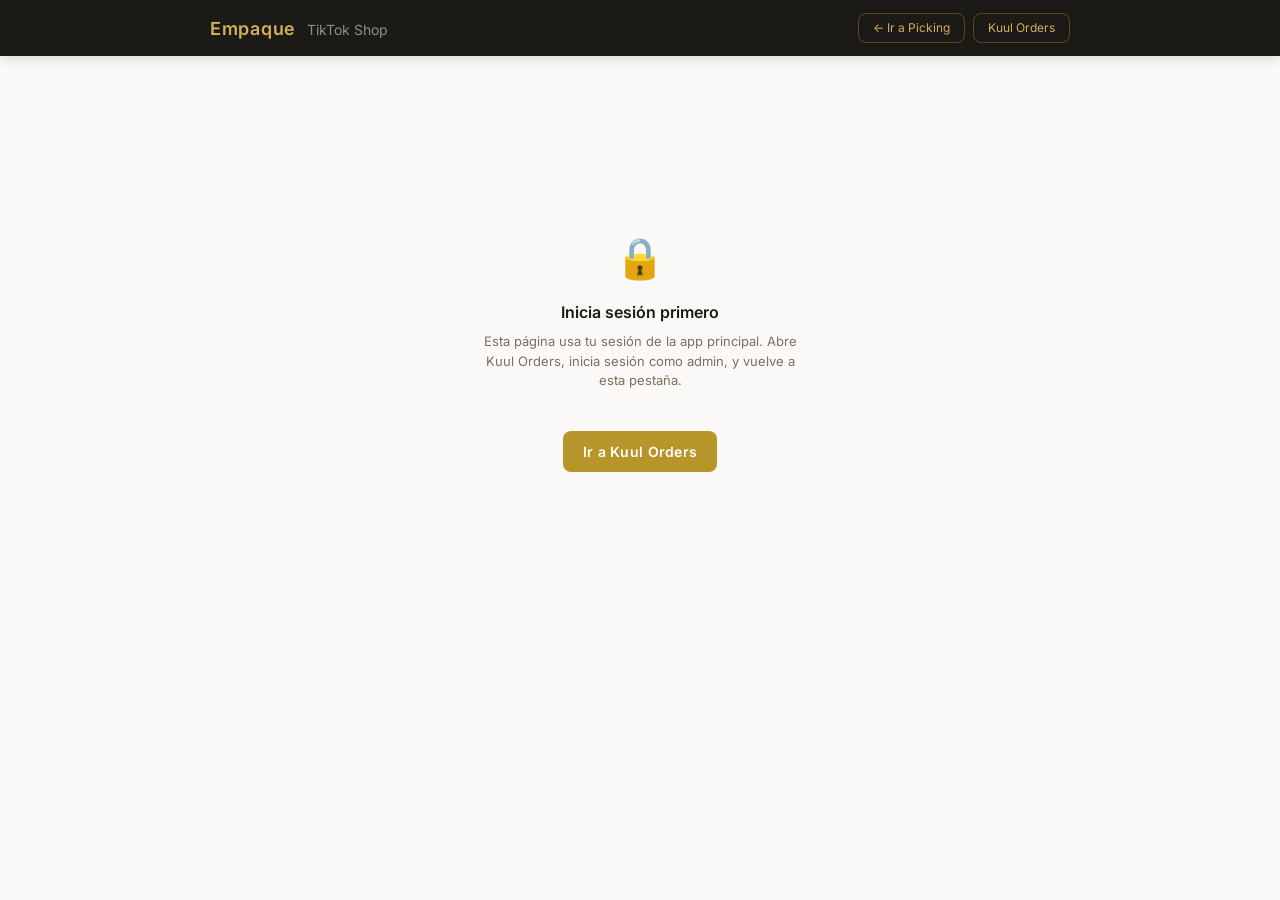
<file: packing.html>
<!DOCTYPE html>
<html lang="es">
<head>
  <meta charset="UTF-8">
  <meta name="viewport" content="width=device-width, initial-scale=1.0, maximum-scale=1.0, user-scalable=no">
  <title>Empaque TikTok Shop — Kuul Orders</title>
  <link rel="stylesheet" href="style.css">
  <link rel="stylesheet" href="packing.css">
</head>
<body>

  <header class="header">
    <div class="header-inner">
      <div class="logo">
        <div class="logo-text">Empaque <span>TikTok Shop</span></div>
      </div>
      <div style="display:flex; gap:8px;">
        <a href="picking.html" class="logout-btn" style="text-decoration:none; display:inline-block;">← Ir a Picking</a>
        <a href="index.html" class="logout-btn" style="text-decoration:none; display:inline-block;">Kuul Orders</a>
      </div>
    </div>
  </header>

  <main class="pk-main">

    <!-- Shown when there's no sb_token in localStorage yet -->
    <div id="pk-auth-gate" class="pk-gate" style="display:none;">
      <div class="pk-gate-box">
        <div style="font-size:40px; margin-bottom:12px;">🔒</div>
        <div style="font-size:16px; font-weight:600; margin-bottom:8px;">Inicia sesión primero</div>
        <div style="font-size:13px; color:var(--text-muted); margin-bottom:16px;">Esta página usa tu sesión de la app principal. Abre Kuul Orders, inicia sesión como admin, y vuelve a esta pestaña.</div>
        <a href="index.html" class="submit-btn" style="display:inline-block; width:auto; text-decoration:none; padding:10px 20px;">Ir a Kuul Orders</a>
      </div>
    </div>

    <!-- Main packing app, shown once logged in -->
    <div id="pk-app" style="display:none;">

      <div class="pk-scan-row">
        <span class="pk-scan-icon">📷</span>
        <input type="text" id="pk-scan-input" placeholder="Escanea el código de la hoja de packing slip..." autocomplete="off" autocapitalize="off" autocorrect="off" spellcheck="false">
      </div>

      <div id="pk-last-action"></div>

      <div class="pk-card">
        <div style="display:flex; justify-content:space-between; align-items:center; margin-bottom:10px;">
          <div class="section-label" style="margin:0;">Pendientes de empacar</div>
          <button class="clear-btn" onclick="loadQueue()">🔄 Actualizar</button>
        </div>
        <div id="pk-queue-list">
          <div class="empty-state"><div class="empty-icon">⏳</div>Cargando...</div>
        </div>
      </div>

    </div>
  </main>

  <div class="toast" id="toast"></div>

  <script src="packing.js"></script>
</body>
</html>
</file>
<file: style.css>
@import url('https://fonts.googleapis.com/css2?family=Inter:wght@300;400;500;600;700&display=swap');

*, *::before, *::after { box-sizing: border-box; margin: 0; padding: 0; }

:root {
  --gold: #b8952a;
  --gold-light: #d4af5a;
  --gold-pale: #f5edda;
  --gold-border: #e8d5a3;
  --bg: #faf9f7;
  --surface: #ffffff;
  --surface-2: #f7f5f1;
  --border: #ede9e0;
  --border-strong: #d8d0bc;
  --text: #1c1a16;
  --text-muted: #7a7060;
  --text-faint: #b0a898;
  --success: #166534;
  --success-bg: #dcfce7;
  --warning: #92400e;
  --warning-bg: #fef3c7;
  --info: #1e3a8a;
  --info-bg: #dbeafe;
  --danger: #991b1b;
  --danger-bg: #fee2e2;
  --radius: 8px;
  --radius-lg: 14px;
  --radius-xl: 20px;
  --font-display: 'Inter', -apple-system, sans-serif;
  --font-sans: 'Inter', -apple-system, sans-serif;
  --shadow-sm: 0 1px 3px rgba(0,0,0,0.06);
  --shadow-md: 0 4px 12px rgba(0,0,0,0.08);
  --shadow-lg: 0 8px 24px rgba(0,0,0,0.10);
}

body { font-family: var(--font-sans); background: var(--bg); color: var(--text); font-size: 15px; line-height: 1.5; min-height: 100vh; -webkit-font-smoothing: antialiased; }

.header { background: var(--text); position: sticky; top: 0; z-index: 10; box-shadow: 0 2px 12px rgba(0,0,0,0.15); }
.header-inner { max-width: 900px; margin: 0 auto; padding: 0 20px; height: 56px; display: flex; justify-content: space-between; align-items: center; }
.logo { display: flex; align-items: center; gap: 10px; }
.logo-icon { width: 32px; height: 32px; border-radius: 50%; background: #000; overflow: hidden; flex-shrink: 0; border: 1px solid var(--gold); }
.logo-icon img { width: 100%; height: 100%; object-fit: cover; }
.logo-text { font-family: var(--font-display); font-size: 18px; font-weight: 600; color: var(--gold-light); letter-spacing: 0.04em; }
.logo-text span { color: rgba(255,255,255,0.5); font-weight: 400; font-size: 14px; margin-left: 6px; font-family: var(--font-sans); letter-spacing: 0; }
.logout-btn { font-size: 12px; padding: 5px 14px; border: 1px solid rgba(184,149,42,0.4); border-radius: var(--radius); background: none; color: var(--gold-light); cursor: pointer; font-family: var(--font-sans); transition: all 0.15s; }
.logout-btn:hover { background: rgba(184,149,42,0.15); border-color: var(--gold-light); }

.main { max-width: 900px; margin: 0 auto; padding: 28px 20px 60px; }

.tabs-wrap { position: relative; margin-bottom: 28px; }
.tabs { display: flex; border-bottom: 1px solid var(--border); overflow-x: auto; scrollbar-width: none; -webkit-overflow-scrolling: touch; cursor: grab; }
.tabs:active { cursor: grabbing; }
.tabs::-webkit-scrollbar { display: none; }
/* Fades at the scrollable edges of the tab bar hint that there are more
   tabs off-screen; toggled by updateTabsFade() based on scroll position. */
.tabs-fade { position: absolute; top: 0; bottom: 1px; width: 28px; pointer-events: none; opacity: 0; transition: opacity 0.15s; }
.tabs-fade-left { left: 0; background: linear-gradient(to right, var(--bg), transparent); }
.tabs-fade-right { right: 0; background: linear-gradient(to left, var(--bg), transparent); }
.tab { padding: 10px 16px; font-size: 13px; cursor: pointer; border: none; background: none; color: var(--text-muted); border-bottom: 2px solid transparent; font-family: var(--font-sans); transition: color 0.15s; white-space: nowrap; }
.tab:hover { color: var(--text); }
.tab.active { color: var(--gold); border-bottom-color: var(--gold); font-weight: 500; }
.badge-count { background: var(--danger-bg); color: var(--danger); border-radius: 99px; font-size: 11px; padding: 1px 7px; margin-left: 5px; font-weight: 600; }

.section { display: none; }
.section.active { display: block; }

.section-label { font-size: 10px; font-weight: 600; text-transform: uppercase; letter-spacing: 0.12em; color: var(--gold); margin: 24px 0 10px; }
.field-group { margin-bottom: 14px; }
.row2 { display: grid; grid-template-columns: 1fr 1fr; gap: 12px; }

label { display: block; font-size: 12px; color: var(--text-muted); margin-bottom: 5px; }
.optional { color: var(--text-faint); }

input[type=text], input[type=tel], input[type=email], input[type=number], input[type=password], select, textarea { width: 100%; padding: 9px 12px; border: 1px solid var(--border); border-radius: var(--radius); font-size: 14px; font-family: var(--font-sans); background: var(--surface); color: var(--text); transition: border-color 0.15s, box-shadow 0.15s; appearance: none; }
input:focus, select:focus, textarea:focus { outline: none; border-color: var(--gold); box-shadow: 0 0 0 3px rgba(184,149,42,0.12); }
textarea { resize: none; }
select { background-image: url("data:image/svg+xml,%3Csvg xmlns='http://www.w3.org/2000/svg' width='12' height='12' viewBox='0 0 12 12'%3E%3Cpath fill='%237a7060' d='M6 8L1 3h10z'/%3E%3C/svg%3E"); background-repeat: no-repeat; background-position: right 10px center; padding-right: 28px; }
.permit-note { font-size: 12px; margin-top: 4px; }

.order-card { background: var(--surface); border: 1px solid var(--border); border-radius: var(--radius-lg); padding: 16px 18px; margin-bottom: 12px; box-shadow: var(--shadow-sm); transition: box-shadow 0.15s; }
.order-card:hover { box-shadow: var(--shadow-md); }
.order-header { display: flex; justify-content: space-between; align-items: flex-start; margin-bottom: 8px; gap: 12px; }
.order-name { font-weight: 600; font-size: 15px; }
.order-business { font-size: 13px; color: var(--text-muted); margin-top: 1px; }
.order-meta { font-size: 12px; color: var(--text-muted); margin-bottom: 3px; }
.warn { color: var(--warning); }

.status-select { width: auto; font-size: 12px; padding: 4px 24px 4px 10px; border-radius: 99px; font-weight: 600; cursor: pointer; flex-shrink: 0; }
.badge-nueva { background: var(--info-bg); color: var(--info); border-color: var(--info-bg); }
.badge-proceso { background: var(--warning-bg); color: var(--warning); border-color: var(--warning-bg); }
.badge-lista { background: var(--success-bg); color: var(--success); border-color: var(--success-bg); }
.badge-entregada { background: #f3f4f6; color: #6b7280; border-color: #f3f4f6; }
.badge-cancelada { background: #fef2f2; color: #dc2626; border-color: #fecaca; }
.badge-test { background: #fef3c7; color: #d97706; border-color: #fde68a; }
.test-mode-banner { background: #fef3c7; border: 2px dashed #d97706; border-radius: var(--radius); padding: 8px 16px; display: flex; align-items: center; gap: 10px; font-size: 13px; font-weight: 600; color: #92400e; margin-bottom: 12px; }

.order-products { border-top: 1px solid var(--border); padding-top: 10px; margin-top: 10px; }
.order-product-line { display: flex; justify-content: space-between; font-size: 13px; padding: 2px 0; }
.order-subtotals { border-top: 1px solid var(--border); margin-top: 8px; padding-top: 8px; }
.order-summary-line { display: flex; justify-content: space-between; font-size: 12px; color: var(--text-muted); padding: 2px 0; }
.order-total-line { display: flex; justify-content: space-between; font-weight: 600; font-size: 14px; margin-top: 6px; padding-top: 6px; border-top: 1px solid var(--border); }

.submit-btn { width: 100%; margin-top: 24px; padding: 13px; font-size: 14px; font-weight: 600; font-family: var(--font-sans); background: var(--gold); color: #fff; border: none; border-radius: var(--radius); cursor: pointer; transition: all 0.15s; letter-spacing: 0.02em; }
.submit-btn:hover { background: var(--gold-light); }
.submit-btn:active { background: #9a7c22; }
.submit-btn:disabled { opacity: 0.45; cursor: not-allowed; }

.cancel-btn { width: 100%; margin-top: 10px; padding: 10px; font-size: 14px; font-family: var(--font-sans); background: none; color: var(--text-muted); border: 1px solid var(--border); border-radius: var(--radius); cursor: pointer; transition: all 0.15s; }
.cancel-btn:hover { background: var(--surface-2); }

.add-product-btn { font-size: 13px; padding: 7px 14px; border: 1px dashed var(--gold-border); border-radius: var(--radius); background: none; color: var(--gold); cursor: pointer; font-family: var(--font-sans); transition: all 0.15s; margin-top: 4px; }
.add-product-btn:hover { border-style: solid; background: var(--gold-pale); }
.scan-btn { border-style: solid; }

.clear-btn { font-size: 12px; padding: 6px 12px; border: 1px solid var(--border); border-radius: var(--radius); background: none; color: var(--text-muted); cursor: pointer; font-family: var(--font-sans); transition: all 0.15s; }
.clear-btn:hover { border-color: var(--danger); color: var(--danger); background: var(--danger-bg); }

.contact-btn { font-size: 12px; padding: 4px 10px; border-radius: var(--radius); border: 1px solid var(--border); text-decoration: none; font-weight: 500; transition: all 0.15s; white-space: nowrap; font-family: var(--font-sans); cursor: pointer; background: none; color: var(--text-muted); }
.contact-btn:hover { border-color: var(--text); color: var(--text); }
.wa-btn { color: #16a34a; border-color: #bbf7d0; background: #f0fdf4; }
.wa-btn:hover { background: #16a34a; color: #fff; border-color: #16a34a; }
.email-btn { color: var(--info); border-color: var(--info-bg); background: var(--info-bg); }
.email-btn:hover { background: var(--info); color: #fff; }
.call-btn { color: var(--warning); border-color: #fde68a; background: var(--warning-bg); }
.call-btn:hover { background: var(--warning); color: #fff; }

.followup-alert { display: flex; align-items: center; justify-content: space-between; gap: 10px; flex-wrap: wrap; background: var(--warning-bg); border: 1px solid #fde68a; border-radius: 6px; padding: 8px 12px; margin-bottom: 6px; font-size: 12px; color: var(--warning); }

.toggle-row { display: flex; align-items: center; gap: 10px; margin-bottom: 10px; }
.toggle-row label { margin: 0; font-size: 14px; color: var(--text); cursor: pointer; }
.toggle-row input[type=checkbox] { width: 16px; height: 16px; cursor: pointer; accent-color: var(--gold); }
.tax-input-row { display: flex; align-items: center; gap: 8px; }
.tax-input-row input { width: 80px !important; }
.tax-pct-label { font-size: 13px; color: var(--text-muted); }

.summary-table { border-top: 1px solid var(--border); padding-top: 14px; margin-top: 16px; }
.summary-row { display: flex; justify-content: space-between; font-size: 14px; color: var(--text-muted); padding: 3px 0; }
.summary-row.total { font-size: 20px; font-weight: 600; color: var(--gold); border-top: 1px solid var(--gold-border); margin-top: 8px; padding-top: 10px; font-family: var(--font-display); }

.product-row { display: flex; flex-direction: column; gap: 8px; margin-bottom: 10px; background: var(--surface-2); border: 1px solid var(--border); border-radius: var(--radius); padding: 10px 12px; }
.product-row-top { display: flex; justify-content: space-between; align-items: flex-start; gap: 8px; }
.product-row-bottom { display: flex; align-items: center; gap: 10px; }
.product-row input[type=number] { text-align: center; padding: 6px 10px; background: var(--surface); border: 1px solid var(--border); border-radius: var(--radius); font-size: 15px; font-weight: 600; width: 64px; }
.product-line-label { font-size: 13px; color: var(--text); font-weight: 500; line-height: 1.4; }
.product-line-price { font-size: 14px; font-weight: 700; color: var(--gold); font-family: var(--font-display); white-space: nowrap; }

.line-adjust-btn { height: 34px; border: 1px solid var(--border); border-radius: var(--radius); background: none; cursor: pointer; font-size: 12px; font-family: var(--font-sans); white-space: nowrap; padding: 0 8px; color: var(--text-muted); transition: all 0.15s; }
.line-adjust-btn:hover { border-color: var(--gold); color: var(--gold); }
.line-adjust-btn.active { border-color: #16a34a; background: #f0fdf4; color: #16a34a; font-weight: 600; }
.product-line-adjust { display: flex; gap: 16px; flex-wrap: wrap; margin-top: 2px; padding-top: 8px; border-top: 1px dashed var(--border); }
.product-line-adjust label { display: flex; align-items: center; gap: 6px; font-size: 12px; color: var(--text-muted); margin: 0; }
.product-line-adjust input[type=number] { width: 52px !important; padding: 5px 6px !important; font-size: 13px !important; }
.product-line-free { font-size: 11px; font-weight: 700; color: #16a34a; background: #f0fdf4; border: 1px solid #bbf7d0; padding: 2px 8px; border-radius: 99px; }
.remove-btn { background: none; border: 1px solid var(--border); border-radius: var(--radius); cursor: pointer; color: var(--text-faint); font-size: 16px; width: 36px; height: 34px; display: flex; align-items: center; justify-content: center; transition: all 0.15s; }
.remove-btn:hover { border-color: var(--danger); color: var(--danger); background: var(--danger-bg); }

.stepped-selector { background: var(--gold-pale); border: 1px solid var(--gold-border); border-radius: var(--radius-lg); padding: 16px; display: flex; flex-direction: column; max-height: 65vh; overflow: hidden; }
.stepped-selector .step-row { flex-shrink: 0; }
.stepped-selector #step-variation { flex-shrink: 1; overflow-y: auto; overflow-x: hidden; min-height: 0; }
.step-row { margin-bottom: 16px; }
.step-row:last-child { margin-bottom: 0; }
.step-label { font-size: 10px; font-weight: 600; text-transform: uppercase; letter-spacing: 0.1em; color: var(--gold); margin-bottom: 10px; }
.step-options { display: flex; flex-wrap: nowrap; gap: 8px; overflow-x: auto; scroll-snap-type: x mandatory; -webkit-overflow-scrolling: touch; padding-bottom: 6px; scrollbar-width: none; }
.step-options::-webkit-scrollbar { display: none; }
.step-options .step-chip, .step-options .brand-chip { scroll-snap-align: start; flex-shrink: 0; }
.step-chip { padding: 7px 14px; border: 1px solid var(--gold-border); border-radius: 99px; background: var(--surface); color: var(--text-muted); font-size: 13px; font-family: var(--font-sans); cursor: pointer; transition: all 0.15s; }
.step-chip:hover { border-color: var(--gold); color: var(--gold); }
.step-chip.active { background: var(--gold); color: #fff; border-color: var(--gold); }

.variations-grid { display: flex; flex-direction: column; gap: 6px; width: 100%; box-sizing: border-box; }
.variation-chip { display: flex; align-items: center; gap: 10px; padding: 8px 12px; border: 1px solid var(--border); border-radius: var(--radius); background: var(--surface); cursor: pointer; font-family: var(--font-sans); text-align: left; transition: all 0.15s; width: 100%; min-width: 0; box-sizing: border-box; }
.variation-chip:hover { border-color: var(--gold); background: var(--gold-pale); }
.variation-chip.active { border-color: var(--gold); background: var(--gold); color: #fff; }
.variation-code { font-size: 12px; font-weight: 600; min-width: 40px; color: var(--text-muted); }
.variation-chip.active .variation-code { color: rgba(255,255,255,0.7); }
.variation-name { font-size: 13px; flex: 1; }
.variation-price { font-size: 12px; color: var(--text-muted); }
.variation-chip.active .variation-price { color: rgba(255,255,255,0.7); }

.qty-step { background: var(--surface); border: 1px solid var(--gold-border); border-radius: var(--radius); padding: 12px 16px; }
.qty-selector { display: flex; align-items: center; gap: 12px; flex-wrap: wrap; }
.qty-btn { width: 36px; height: 36px; border: 1px solid var(--border); border-radius: var(--radius); background: none; font-size: 20px; cursor: pointer; font-family: var(--font-sans); color: var(--text); display: flex; align-items: center; justify-content: center; transition: all 0.15s; }
.qty-btn:hover { background: var(--gold-pale); border-color: var(--gold); color: var(--gold); }
#qty-display { font-size: 22px; font-weight: 600; min-width: 32px; text-align: center; font-family: var(--font-display); }
.qty-confirm-btn { margin-left: auto; padding: 8px 16px; background: var(--gold); color: #fff; border: none; border-radius: var(--radius); font-size: 13px; font-weight: 600; font-family: var(--font-sans); cursor: pointer; transition: all 0.15s; }
.qty-confirm-btn:hover { background: var(--gold-light); }

.admin-bar { display: flex; justify-content: space-between; align-items: center; margin-bottom: 16px; }
.order-count { font-size: 13px; color: var(--text-muted); }

.day-summary { display: flex; gap: 12px; background: linear-gradient(135deg, var(--text) 0%, #2d2820 100%); border-radius: var(--radius-lg); padding: 18px 22px; margin-bottom: 20px; flex-wrap: wrap; box-shadow: var(--shadow-md); }
.summary-stat { flex: 1; min-width: 70px; text-align: center; }
.stat-value { font-size: 24px; font-weight: 600; color: var(--gold-light); font-family: var(--font-display); }
.stat-label { font-size: 10px; color: rgba(255,255,255,0.5); margin-top: 2px; text-transform: uppercase; letter-spacing: 0.08em; }

.filter-bar { display: flex; gap: 8px; margin-bottom: 16px; flex-wrap: wrap; }
.filter-chip { padding: 6px 14px; border: 1px solid var(--border); border-radius: 99px; background: none; color: var(--text-muted); font-size: 12px; font-family: var(--font-sans); cursor: pointer; transition: all 0.15s; }
.filter-chip:hover { border-color: var(--gold); color: var(--gold); }
.filter-chip.active { background: var(--gold); color: #fff; border-color: var(--gold); font-weight: 500; }

.empty-state { text-align: center; padding: 60px 20px; color: var(--text-faint); font-size: 14px; }
.empty-icon { font-size: 40px; margin-bottom: 12px; }

.modal-overlay { position: fixed; inset: 0; background: rgba(28,26,22,0.5); display: flex; align-items: center; justify-content: center; z-index: 50; padding: 20px; backdrop-filter: blur(2px); }
.modal { background: var(--surface); border-radius: var(--radius-xl); padding: 28px 24px; width: 100%; max-width: 360px; border: 1px solid var(--border); box-shadow: var(--shadow-lg); }
.modal-title { font-family: var(--font-display); font-size: 20px; font-weight: 600; margin-bottom: 20px; color: var(--text); letter-spacing: 0.01em; }
.login-error { font-size: 13px; color: var(--danger); margin-bottom: 8px; min-height: 18px; }

.suggestions-dropdown { position: absolute; top: 100%; left: 0; right: 0; background: var(--surface); border: 1px solid var(--gold-border); border-radius: var(--radius); box-shadow: var(--shadow-md); z-index: 20; max-height: 220px; overflow-y: auto; }
.suggestion-item { padding: 10px 14px; cursor: pointer; border-bottom: 1px solid var(--border); transition: background 0.1s; }
.suggestion-item:last-child { border-bottom: none; }
.suggestion-item:hover { background: var(--gold-pale); }
.suggestion-name { font-size: 14px; font-weight: 500; color: var(--text); }
.suggestion-detail { font-size: 12px; color: var(--text-muted); margin-top: 1px; }

.level-badge { font-size: 12px; padding: 3px 12px; border-radius: 99px; font-weight: 600; }
.status-badge { font-size: 11px; padding: 3px 10px; border-radius: 99px; font-weight: 600; }

.picking-item { display: flex; align-items: center; gap: 14px; padding: 12px 14px; border: 1px solid var(--border); border-radius: var(--radius); margin-bottom: 8px; cursor: pointer; transition: all 0.15s; user-select: none; }
.picking-item:hover { background: var(--surface-2); }
.picking-item.picked { background: #f0fdf4; border-color: #bbf7d0; }
.picking-checkbox { width: 28px; height: 28px; border: 2px solid var(--border); border-radius: 6px; display: flex; align-items: center; justify-content: center; font-size: 16px; font-weight: 700; flex-shrink: 0; transition: all 0.15s; }
.picking-checkbox.checked { background: #16a34a; border-color: #16a34a; color: #fff; }
.picking-info { flex: 1; }
.picking-product { font-size: 14px; font-weight: 500; }
.picking-item.picked .picking-product { text-decoration: line-through; color: var(--text-muted); }
.picking-qty { font-size: 12px; color: var(--text-muted); margin-top: 2px; }

.pos-wrap { display: grid; grid-template-columns: 1fr 300px; height: calc(100vh - 148px); min-height: 500px; border: 1px solid var(--border); border-radius: var(--radius-lg); overflow: hidden; box-shadow: var(--shadow-md); }
.pos-left { display: flex; flex-direction: column; border-right: 1px solid var(--border); overflow: hidden; background: var(--surface); min-width: 0; }
.pos-search-bar { display: flex; gap: 8px; padding: 12px; border-bottom: 1px solid var(--border); }
.pos-brand-chips .brand-chip { flex-shrink: 0; }
.pos-category-chips { display: flex; gap: 6px; padding: 6px 12px; border-bottom: 1px solid var(--border); flex-wrap: wrap; background: var(--gold-pale); }
.pos-products { flex: 1; overflow-y: auto; padding: 10px 12px; display: grid; grid-template-columns: repeat(auto-fill, minmax(120px, 1fr)); gap: 8px; align-content: start; background: var(--bg); }
.pos-product-card { border: 1px solid var(--border); border-radius: var(--radius); padding: 10px; cursor: pointer; transition: all 0.12s; background: var(--surface); position: relative; user-select: none; box-shadow: var(--shadow-sm); }
.pos-product-card:hover { border-color: var(--gold); box-shadow: var(--shadow-md); transform: translateY(-1px); }
.pos-product-card.in-cart { border-color: var(--gold); background: var(--gold-pale); }
.pos-in-cart-badge { position: absolute; top: -7px; right: -7px; background: var(--gold); color: #fff; border-radius: 99px; font-size: 11px; font-weight: 700; width: 20px; height: 20px; display: flex; align-items: center; justify-content: center; }
.pos-product-code { font-size: 11px; color: var(--text-faint); margin-bottom: 2px; }
.pos-product-name { font-size: 12px; color: var(--text); font-weight: 500; margin-bottom: 4px; line-height: 1.3; }
.pos-product-price { font-size: 12px; color: var(--gold); font-weight: 600; }

.pos-right { display: flex; flex-direction: column; background: var(--surface-2); overflow: hidden; }
.pos-cart-header { padding: 12px 14px; border-bottom: 1px solid var(--border); font-size: 13px; font-weight: 600; display: flex; justify-content: space-between; background: var(--surface); }
.pos-cart-items { flex: 1; overflow-y: auto; padding: 8px 10px; }
.pos-empty-cart { height: 100%; display: flex; flex-direction: column; align-items: center; justify-content: center; gap: 8px; color: var(--text-faint); font-size: 13px; }
.pos-cart-item { display: flex; flex-direction: column; padding: 10px 0; border-bottom: 1px solid var(--border); gap: 6px; }
.pos-cart-item:last-child { border-bottom: none; }
.pos-cart-info { width: 100%; }
.pos-cart-name { font-size: 13px; color: var(--text); font-weight: 600; white-space: normal; line-height: 1.4; }
.pos-cart-price { font-size: 11px; color: var(--text-muted); margin-top: 2px; }
.pos-cart-bottom { display: flex; align-items: center; justify-content: space-between; gap: 8px; }
.pos-cart-qty { display: flex; align-items: center; gap: 4px; }
.pos-cart-total { font-size: 13px; font-weight: 700; color: var(--gold); font-family: var(--font-display); }
.pos-cart-remove { font-size: 18px; cursor: pointer; color: var(--text-faint); padding: 2px 6px; flex-shrink: 0; }
.pos-cart-remove:hover { color: var(--danger); }
.pos-cart-footer { padding: 10px 12px; border-top: 1px solid var(--border); background: var(--surface); }
.pos-totals { margin-bottom: 8px; }
.pos-total-row { display: flex; justify-content: space-between; font-size: 12px; color: var(--text-muted); padding: 2px 0; }
.pos-total-big { display: flex; justify-content: space-between; font-size: 20px; font-weight: 600; color: var(--gold); padding: 8px 0; border-top: 1px solid var(--gold-border); margin-top: 4px; font-family: var(--font-display); }
.cobrar-btn { width: 100%; padding: 11px; background: var(--gold); color: #fff; border: none; border-radius: var(--radius); font-size: 14px; font-weight: 600; cursor: pointer; font-family: var(--font-sans); transition: all 0.15s; }
.cobrar-btn:hover { background: var(--gold-light); }
.cobrar-btn:disabled { opacity: 0.4; cursor: not-allowed; }

.toast { position: fixed; bottom: 24px; left: 50%; transform: translateX(-50%); background: var(--text); color: #fff; padding: 10px 20px; border-radius: var(--radius); font-size: 13px; opacity: 0; transition: opacity 0.25s; pointer-events: none; z-index: 100; white-space: nowrap; border-left: 3px solid var(--gold); box-shadow: var(--shadow-md); }
.toast.show { opacity: 1; }

@media (max-width: 600px) {
  .row2 { grid-template-columns: 1fr; }
  .product-row { padding: 8px 10px; }
  .pos-wrap { grid-template-columns: 1fr; height: auto; }
  .pos-left { height: 55vh; }
  .pos-right { height: 45vh; }
  .stats-charts-grid { grid-template-columns: 1fr; }
}

/* POS MOBILE FAB */
.pos-cart-fab {
  display: none;
  position: fixed;
  bottom: 24px;
  right: 20px;
  background: var(--gold);
  color: #fff;
  border: none;
  border-radius: 99px;
  padding: 12px 20px;
  font-size: 14px;
  font-weight: 600;
  font-family: var(--font-sans);
  cursor: pointer;
  box-shadow: 0 4px 16px rgba(184,149,42,0.4);
  z-index: 30;
  align-items: center;
  gap: 6px;
  transition: all 0.15s;
}
.pos-cart-fab:hover { background: var(--gold-light); }

@media (max-width: 700px) {
  .pos-wrap {
    grid-template-columns: 1fr;
    height: auto;
    min-height: 0;
    border: none;
    box-shadow: none;
  }
  .pos-left {
    height: calc(100vh - 180px);
    min-height: 400px;
    border-right: none;
    border-radius: var(--radius-lg);
    border: 1px solid var(--border);
    box-shadow: var(--shadow-sm);
  }
  .pos-right {
    height: calc(100vh - 180px);
    min-height: 400px;
    border-radius: var(--radius-lg);
    border: 1px solid var(--border);
    box-shadow: var(--shadow-sm);
  }
}

/* BRAND CHIPS WITH LOGOS */
.brand-chip {
  display: flex;
  flex-direction: column;
  align-items: center;
  justify-content: center;
  padding: 10px 16px;
  border: 1px solid var(--gold-border);
  border-radius: var(--radius-lg);
  background: var(--surface);
  cursor: pointer;
  transition: all 0.15s;
  font-family: var(--font-sans);
  min-width: 100px;
  gap: 4px;
}
.brand-chip span {
  font-size: 11px;
  font-weight: 600;
  color: var(--text-muted);
  letter-spacing: 0.04em;
  text-transform: uppercase;
}
.brand-chip:hover { border-color: var(--gold); box-shadow: var(--shadow-sm); }
.brand-chip.active { border-color: var(--gold); background: var(--gold-pale); box-shadow: var(--shadow-sm); }
.brand-chip.active span { color: var(--gold); }

/* Guided order flow: progress steps, one next-step button, admin menu */
.order-stepper { display: grid; grid-template-columns: repeat(4, 1fr); gap: 4px; margin-bottom: 12px; }
.order-step { display: flex; flex-direction: column; gap: 5px; min-width: 0; }
.order-step-bar { height: 5px; border-radius: 99px; background: var(--border); }
.order-step-name { font-size: 11px; color: var(--text-faint); white-space: nowrap; overflow: hidden; text-overflow: ellipsis; }
.order-step.done .order-step-bar { background: var(--success); }
.order-step.done .order-step-name { color: var(--success); }
.order-step.current .order-step-bar { background: var(--gold); }
.order-step.current .order-step-name { color: var(--text); font-weight: 600; }
.order-next-row { display: flex; gap: 6px; flex-wrap: wrap; align-items: center; margin-bottom: 8px; }
.order-next-btn { flex: 1 1 200px; padding: 10px 14px; background: var(--gold); color: #fff; border: none; border-radius: var(--radius); font-size: 14px; font-weight: 600; cursor: pointer; font-family: inherit; }
.order-next-btn:hover { background: #9a7c22; }
.order-status-pill { flex: 1 1 200px; padding: 9px 14px; border-radius: var(--radius); font-size: 13px; font-weight: 600; text-align: center; }
.order-status-pill.ok { background: var(--success-bg); color: var(--success); }
.order-status-pill.cancelled { background: var(--danger-bg); color: var(--danger); }
.order-small-btn { font-size: 12px; padding: 8px 10px; border: 1px solid var(--border); border-radius: var(--radius); background: none; cursor: pointer; color: var(--text-muted); font-family: inherit; }
.order-small-btn:hover { border-color: var(--border-strong); color: var(--text); }
.order-menu-wrap { position: relative; }
.order-menu { position: absolute; right: 0; top: calc(100% + 4px); background: var(--surface); border: 1px solid var(--border); border-radius: var(--radius); box-shadow: var(--shadow-lg); min-width: 230px; z-index: 15; padding: 4px; }
.order-menu-head { font-size: 10px; text-transform: uppercase; letter-spacing: 0.1em; color: var(--text-faint); padding: 6px 10px 4px; }
.order-menu button { display: block; width: 100%; text-align: left; background: none; border: none; padding: 8px 10px; border-radius: 6px; font-size: 13px; color: var(--text); cursor: pointer; font-family: inherit; }
.order-menu button:hover { background: var(--surface-2); }
.order-menu button.danger { color: var(--danger); }
.order-menu-empty { font-size: 12px; color: var(--text-faint); padding: 6px 10px 8px; }
.order-created[hidden], .order-menu[hidden] { display: none; }
.order-created { border: 1px solid #bbf7d0; background: #f0fdf4; border-radius: var(--radius-lg); padding: 16px 18px; margin-top: 16px; display: flex; flex-direction: column; gap: 12px; }
.order-created-head { display: flex; gap: 12px; align-items: flex-start; }
.order-created-icon { width: 34px; height: 34px; border-radius: 50%; background: var(--success); color: #fff; display: flex; align-items: center; justify-content: center; font-weight: 700; flex-shrink: 0; }
.order-created-title { font-size: 15px; font-weight: 600; color: var(--text); }
.order-created-sub { font-size: 13px; color: var(--success); margin-top: 2px; }
.order-created-actions { display: flex; gap: 8px; flex-wrap: wrap; }
.order-created-actions .order-next-btn { flex: 0 1 auto; }
@media (max-width: 480px) { .order-step-name { font-size: 10px; } }

/* Cancel a delivered order */
.cancel-order-modal { max-width: 400px; }
.cancel-order-text { font-size: 13px; color: var(--text-muted); line-height: 1.5; margin: 0 0 14px; }
.cancel-order-label { font-size: 12px; font-weight: 600; color: var(--text); margin-bottom: 8px; }
.cancel-order-option { display: flex; gap: 10px; align-items: flex-start; padding: 10px 12px; border: 1px solid var(--border); border-radius: var(--radius); margin-bottom: 8px; cursor: pointer; font-size: 13px; color: var(--text-muted); }
.cancel-order-option:has(input:checked) { border-color: var(--gold); background: var(--gold-pale); }
.cancel-order-option input { margin-top: 3px; accent-color: var(--gold); }
.cancel-order-option strong { display: block; color: var(--text); }
.cancel-order-warn { font-size: 12px; background: #fef3c7; border: 1px solid #fcd34d; color: #92400e; border-radius: var(--radius); padding: 8px 12px; margin-top: 6px; }
.cancel-order-confirm { background: var(--danger); }
.cancel-order-confirm:hover { background: #7f1d1d; }

/* Estadísticas — Métricas clave */
.km-card { background: var(--surface); border: 1px solid var(--border); border-radius: var(--radius-lg); padding: 16px 18px; margin-bottom: 24px; box-shadow: var(--shadow-sm); }
.km-head { display: flex; justify-content: space-between; align-items: flex-start; gap: 12px; flex-wrap: wrap; margin-bottom: 12px; }
.km-title { font-size: 18px; font-weight: 600; color: var(--text); }
.km-sub { font-size: 12px; color: var(--text-muted); margin-top: 2px; }
.km-presets { display: flex; gap: 6px; flex-wrap: wrap; }
.km-presets button, .km-custom button { padding: 6px 12px; border: 1px solid var(--border); border-radius: 99px; background: none; color: var(--text-muted); font-size: 12px; cursor: pointer; font-family: inherit; }
.km-presets button:hover { border-color: var(--gold); color: var(--gold); }
.km-presets button.active { background: var(--gold); border-color: var(--gold); color: #fff; font-weight: 600; }
.km-custom { display: flex; align-items: center; gap: 8px; flex-wrap: wrap; margin-bottom: 12px; font-size: 13px; color: var(--text-muted); }
.km-custom input[type=date] { width: auto; padding: 6px 10px; font-size: 13px; }
.km-custom button { background: var(--gold); border-color: var(--gold); color: #fff; font-weight: 600; }
.km-tiles { display: grid; grid-template-columns: repeat(auto-fit, minmax(150px, 1fr)); gap: 10px; margin-bottom: 16px; }
.km-tile { text-align: left; background: var(--surface); border: 1px solid var(--border); border-radius: var(--radius); padding: 12px 14px; cursor: pointer; font-family: inherit; color: var(--text); border-left: 4px solid transparent; transition: background 0.15s, border-color 0.15s; }
.km-tile:hover { border-color: var(--gold-border); }
.km-tile.selected { background: var(--surface-2); border-left-color: var(--gold); }
.km-tile-top { display: flex; justify-content: space-between; align-items: center; gap: 8px; margin-bottom: 8px; }
.km-tile-label { font-size: 13px; font-weight: 600; }
.km-check { width: 18px; height: 18px; border: 1.5px solid var(--border-strong); border-radius: 4px; display: flex; align-items: center; justify-content: center; font-size: 12px; font-weight: 700; flex-shrink: 0; }
.km-tile.selected .km-check { background: var(--gold); border-color: var(--gold); color: #fff; }
.km-tile-value { font-size: 22px; font-weight: 600; line-height: 1.2; }
.km-delta { font-size: 12px; font-weight: 600; margin-top: 4px; }
.km-delta.up { color: var(--success); }
.km-delta.down { color: var(--danger); }
.km-delta.flat { color: var(--text-muted); }
.km-chart-block { margin-bottom: 18px; }
.km-chart-block:last-child { margin-bottom: 0; }
.km-chart-title { font-size: 13px; font-weight: 600; margin-bottom: 6px; color: var(--text); }
.km-chart-wrap { position: relative; height: 200px; }
.km-empty { text-align: center; padding: 24px; font-size: 13px; color: var(--text-muted); }

/* Printing an invoice/packing slip: #print-host is filled with that document's
   own markup and shown, everything else in the app is hidden. This keeps
   printing on the current tab/page instead of a popup or iframe, which is the
   only approach that scopes correctly on every browser including iOS Safari. */
@media print {
  body > *:not(#print-host) { display: none !important; }
  #print-host { display: block !important; }
}
</file>
<file: packing.css>
/* Packing station — TikTok Shop
   Page-specific styles only. Shared tokens, fonts, buttons, modal and toast
   styles come from style.css (linked alongside this file in packing.html). */

.pk-main { max-width: 640px; margin: 0 auto; padding: 24px 20px 60px; }

.pk-gate { display: flex; align-items: center; justify-content: center; min-height: 60vh; }
.pk-gate-box { text-align: center; max-width: 320px; }

.pk-card { background: var(--surface); border: 1px solid var(--border); border-radius: var(--radius-lg); padding: 16px 18px; margin-bottom: 16px; box-shadow: var(--shadow-sm); }

.pk-scan-row { display: flex; align-items: center; gap: 10px; background: var(--surface); border: 2px solid var(--gold-border); border-radius: var(--radius-lg); padding: 12px 16px; margin-bottom: 16px; position: sticky; top: 12px; box-shadow: var(--shadow-md); z-index: 5; }
.pk-scan-icon { font-size: 20px; flex-shrink: 0; }
#pk-scan-input { flex: 1; border: none; outline: none; font-size: 16px; font-family: var(--font-sans); background: none; color: var(--text); }
#pk-scan-input.pk-flash-ok { animation: pk-flash-green 0.4s; }
#pk-scan-input.pk-flash-err { animation: pk-flash-red 0.4s; }
@keyframes pk-flash-green { 0%, 100% { background: none; } 30% { background: var(--success-bg); } }
@keyframes pk-flash-red { 0%, 100% { background: none; } 30% { background: var(--danger-bg); } }

.pk-queue-item { display: flex; justify-content: space-between; align-items: center; gap: 10px; border-top: 1px solid var(--border); padding: 10px 0; }
.pk-queue-item:first-child { border-top: none; padding-top: 0; }
.pk-queue-order { font-size: 13px; font-weight: 600; color: var(--text); }
.pk-queue-meta { font-size: 11px; color: var(--text-muted); margin-top: 2px; }
.pk-queue-count { font-size: 11px; background: var(--gold-pale); color: var(--gold); border-radius: 99px; padding: 2px 10px; font-weight: 600; flex-shrink: 0; }

.pk-last-action { font-size: 13px; border-radius: var(--radius); padding: 10px 14px; margin-bottom: 16px; }
.pk-last-action.ok { background: var(--success-bg); color: var(--success); }
.pk-last-action.err { background: var(--danger-bg); color: var(--danger); }

@media (max-width: 480px) {
  .pk-main { padding: 16px 12px 48px; }
}
</file>
